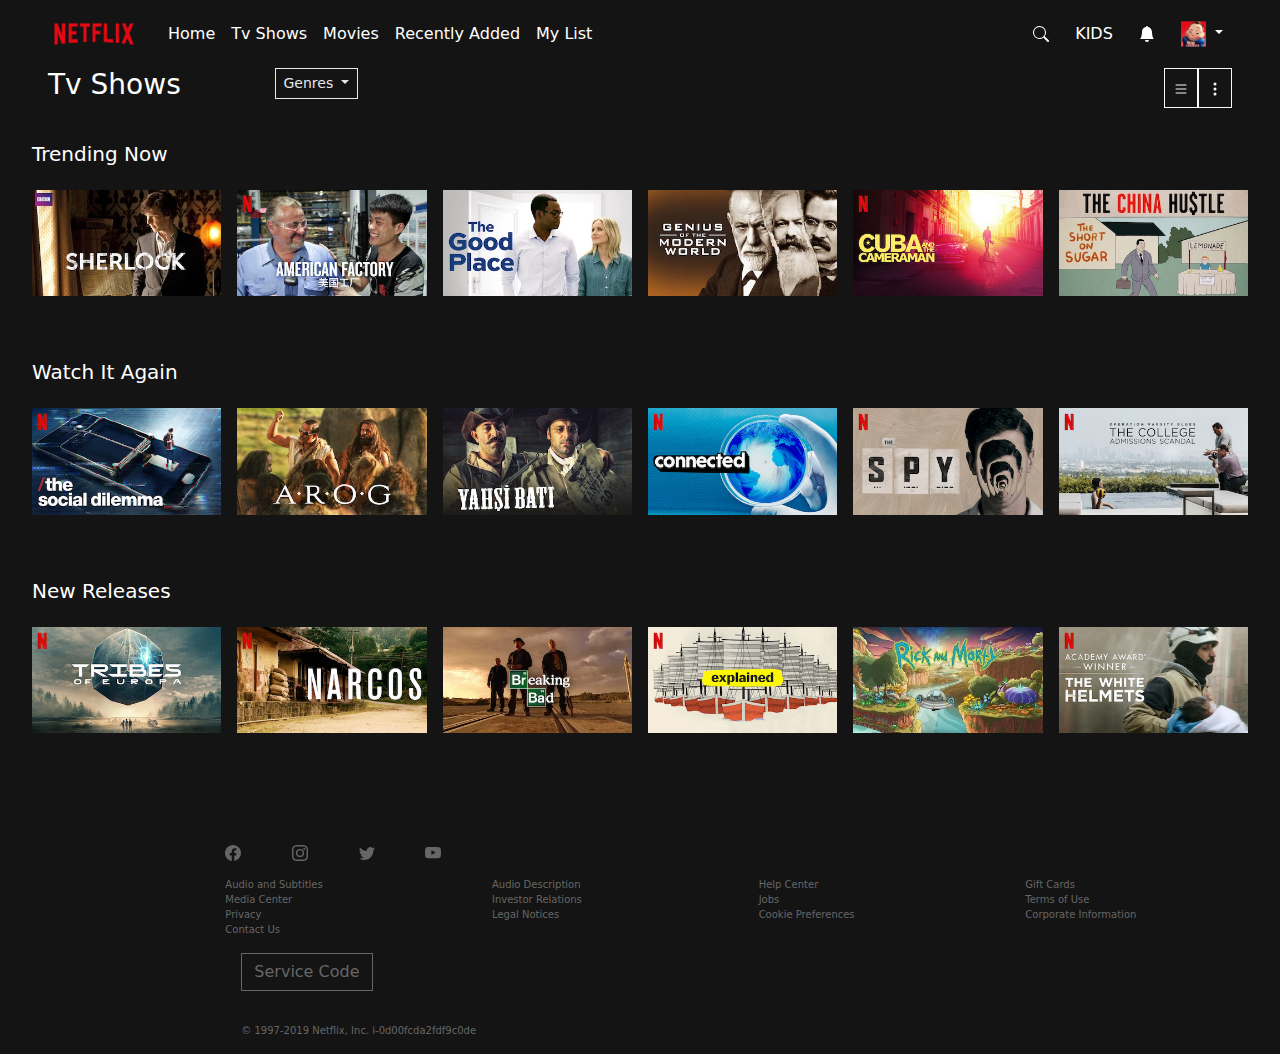
<file: index.html>
<!DOCTYPE html>
<html lang="en">
  <head>
    <meta charset="UTF-8" />
    <meta name="viewport" content="width=device-width, initial-scale=1.0" />
    <title>My Netflix Page!</title>
    <link rel="stylesheet" href="./style/custom-bootstrap.css" />
    <link rel="stylesheet" href="./style/mystyle.css" />
  </head>
  <body>
    <header>
      <nav class="navbar navbar-expand-lg bg-primary px-2">
        <div class="container-fluid">
          <a class="navbar-brand" href="#"
            ><img
              class="logo"
              src="./assets/Netflix-assets/assets/netflix_logo.png"
              alt="logo netflix"
          /></a>
          <button
            class="navbar-toggler"
            type="button"
            data-bs-toggle="collapse"
            data-bs-target="#navbarSupportedContent"
            aria-controls="navbarSupportedContent"
            aria-expanded="false"
            aria-label="Toggle navigation"
          >
            <span class="navbar-toggler-icon"></span>
          </button>
          <div class="collapse navbar-collapse" id="navbarSupportedContent">
            <ul class="navbar-nav me-auto mb-2 mb-lg-0">
              <li class="nav-item">
                <a
                  class="nav-link active text-white"
                  aria-current="page"
                  href="#"
                  >Home</a
                >
              </li>
              <li class="nav-item">
                <a class="nav-link text-white active" href="#">Tv Shows</a>
              </li>
              <li class="nav-item">
                <a class="nav-link text-white active" href="#">Movies</a>
              </li>
              <li class="nav-item">
                <a class="nav-link text-white">Recently Added</a>
              </li>
              <li class="nav-item">
                <a class="nav-link text-white active" href="#">My List</a>
              </li>
            </ul>
            <form class="d-flex" role="search">
              <button type="button" class="btn">
                <svg
                  class="text-white"
                  xmlns="http://www.w3.org/2000/svg"
                  width="16"
                  height="16"
                  fill="currentColor"
                  class="bi bi-search"
                  viewBox="0 0 16 16"
                >
                  <path
                    d="M11.742 10.344a6.5 6.5 0 1 0-1.397 1.398h-.001q.044.06.098.115l3.85 3.85a1 1 0 0 0 1.415-1.414l-3.85-3.85a1 1 0 0 0-.115-.1zM12 6.5a5.5 5.5 0 1 1-11 0 5.5 5.5 0 0 1 11 0"
                  />
                </svg>
              </button>
              <button type="button" class="btn text-white">KIDS</button>
              <button type="button" class="btn text-white">
                <svg
                  xmlns="http://www.w3.org/2000/svg"
                  width="16"
                  height="16"
                  fill="currentColor"
                  class="bi bi-bell-fill"
                  viewBox="0 0 16 16"
                >
                  <path
                    d="M8 16a2 2 0 0 0 2-2H6a2 2 0 0 0 2 2m.995-14.901a1 1 0 1 0-1.99 0A5 5 0 0 0 3 6c0 1.098-.5 6-2 7h14c-1.5-1-2-5.902-2-7 0-2.42-1.72-4.44-4.005-4.901"
                  />
                </svg>
              </button>
              <div class="dropdown">
                <button
                  class="btn btn-primary dropdown-toggle"
                  type="button"
                  data-bs-toggle="dropdown"
                  aria-expanded="false"
                >
                  <img
                    src="./assets/Netflix-assets/assets/avatar.png"
                    alt="avatar"
                    class="avatar"
                  />
                </button>
                <ul class="dropdown-menu">
                  <li><a class="dropdown-item" href="#">Action</a></li>
                  <li><a class="dropdown-item" href="#">Another action</a></li>
                  <li>
                    <a class="dropdown-item" href="#">Something else here</a>
                  </li>
                </ul>
              </div>
            </form>
          </div>
        </div>
      </nav>
      <div class="container-fluid bg-primary px-3">
        <div class="row">
          <div class="col-3">
            <div class="row">
              <div class="col-9 d-flex justify-content-start">
                <h3 class="text-white">Tv Shows</h3>
              </div>
              <div class="col-3">
                <div class="dropdown">
                  <button
                    class="btn btn-sm btn-outline-secondary dropdown-toggle"
                    type="button"
                    data-bs-toggle="dropdown"
                    aria-expanded="false"
                  >
                    Genres
                  </button>
                  <ul class="dropdown-menu">
                    <li><a class="dropdown-item" href="#">Action</a></li>
                    <li>
                      <a class="dropdown-item" href="#">Another action</a>
                    </li>
                    <li>
                      <a class="dropdown-item" href="#">Something else here</a>
                    </li>
                  </ul>
                </div>
              </div>
            </div>
          </div>
          <div class="col-9 d-flex justify-content-end">
            <button type="button" class="rimp btn btn-sm btn-outline-light">
              <svg
                xmlns="http://www.w3.org/2000/svg"
                width="16"
                height="16"
                fill="currentColor"
                class="bi bi-list"
                viewBox="0 0 16 16"
              >
                <path
                  fill-rule="evenodd"
                  d="M2.5 12a.5.5 0 0 1 .5-.5h10a.5.5 0 0 1 0 1H3a.5.5 0 0 1-.5-.5m0-4a.5.5 0 0 1 .5-.5h10a.5.5 0 0 1 0 1H3a.5.5 0 0 1-.5-.5m0-4a.5.5 0 0 1 .5-.5h10a.5.5 0 0 1 0 1H3a.5.5 0 0 1-.5-.5"
                />
              </svg>
            </button>
            <button type="button" class="rimp btn btn-sm btn-outline-light">
              <svg
                xmlns="http://www.w3.org/2000/svg"
                width="16"
                height="16"
                fill="currentColor"
                class="bi bi-three-dots-vertical"
                viewBox="0 0 16 16"
              >
                <path
                  d="M9.5 13a1.5 1.5 0 1 1-3 0 1.5 1.5 0 0 1 3 0m0-5a1.5 1.5 0 1 1-3 0 1.5 1.5 0 0 1 3 0m0-5a1.5 1.5 0 1 1-3 0 1.5 1.5 0 0 1 3 0"
                />
              </svg>
            </button>
          </div>
        </div>
      </div>
    </header>
    <main>
      <section>
        <div class="container-fluid bg-primary p-2">
          <div class="row row g-1">
            <h5 class="text-white">Trending Now</h5>
            <div class="col-12 col-md-4 col-lg-2">
              <img
                class="img-fluid"
                src="./assets/Netflix-assets/assets/media/media0.webp"
                alt="film1"
              />
            </div>
            <div class="col-12 col-md-4 col-lg-2">
              <img
                class="img-fluid"
                src="./assets/Netflix-assets/assets/media/media1.jpg"
                alt="film2"
              />
            </div>
            <div class="col-12 col-md-4 col-lg-2">
              <img
                class="img-fluid"
                src="./assets/Netflix-assets/assets/media/media2.webp"
                alt="film3"
              />
            </div>
            <div class="col-12 col-md-4 col-lg-2">
              <img
                class="img-fluid"
                src="./assets/Netflix-assets/assets/media/media3.webp"
                alt="film4"
              />
            </div>
            <div class="col-12 col-md-4 col-lg-2">
              <img
                class="img-fluid"
                src="./assets/Netflix-assets/assets/media/media4.jpg"
                alt="film5"
              />
            </div>
            <div class="col-12 col-md-4 col-lg-2">
              <img
                class="img-fluid"
                src="./assets/Netflix-assets/assets/media/media5.webp"
                alt="film6"
              />
            </div>
          </div>
        </div>
      </section>
      <section>
        <div class="container-fluid bg-primary p-2">
          <div class="row g-1">
            <h5 class="text-white">Watch It Again</h5>
            <div class="col-12 col-md-4 col-lg-2">
              <img
                class="img-fluid"
                src="./assets/Netflix-assets/assets/media/media6.jpg"
                alt="film7"
              />
            </div>
            <div class="col-12 col-md-4 col-lg-2">
              <img
                class="img-fluid"
                src="./assets/Netflix-assets/assets/media/media7.webp"
                alt="film8"
              />
            </div>
            <div class="col-12 col-md-4 col-lg-2">
              <img
                class="img-fluid"
                src="./assets/Netflix-assets/assets/media/media8.webp"
                alt="film9"
              />
            </div>
            <div class="col-12 col-md-4 col-lg-2">
              <img
                class="img-fluid"
                src="./assets/Netflix-assets/assets/media/media9.jpg"
                alt="film10"
              />
            </div>
            <div class="col-12 col-md-4 col-lg-2">
              <img
                class="img-fluid"
                src="./assets/Netflix-assets/assets/media/media10.jpg"
                alt="film11"
              />
            </div>
            <div class="col-12 col-md-4 col-lg-2">
              <img
                class="img-fluid"
                src="./assets/Netflix-assets/assets/media/media11.jpg"
                alt="film12"
              />
            </div>
          </div>
        </div>
      </section>
      <section>
        <div class="container-fluid bg-primary p-2">
          <div class="row g-1">
            <h5 class="text-white">New Releases</h5>
            <div class="col-12 col-md-4 col-lg-2">
              <img
                class="img-fluid"
                src="./assets/Netflix-assets/assets/media/media12.jpg"
                alt="film13"
              />
            </div>
            <div class="col-12 col-md-4 col-lg-2">
              <img
                class="img-fluid"
                src="./assets/Netflix-assets/assets/media/media13.jpg"
                alt="film14"
              />
            </div>
            <div class="col-12 col-md-4 col-lg-2">
              <img
                class="img-fluid"
                src="./assets/Netflix-assets/assets/media/media14.webp"
                alt="film15"
              />
            </div>
            <div class="col-12 col-md-4 col-lg-2">
              <img
                class="img-fluid"
                src="./assets/Netflix-assets/assets/media/media15.jpg"
                alt="film16"
              />
            </div>
            <div class="col-12 col-md-4 col-lg-2">
              <img
                class="img-fluid"
                src="./assets/Netflix-assets/assets/media/media16.webp"
                alt="film17"
              />
            </div>
            <div class="col-12 col-md-4 col-lg-2">
              <img
                class="img-fluid"
                src="./assets/Netflix-assets/assets/media/media17.jpg"
                alt="film18"
              />
            </div>
          </div>
        </div>
      </section>
    </main>
    <footer class="bg-primary footer1">
      <div class="container-fluid">
        <div class="row">
          <div class="col offset-2">
            <div class="row">
              <div class="col-12 col-md-3 pt-md-5">
                <div class="row">
                  <div class="col">
                    <svg
                      class="text-grey"
                      xmlns="http://www.w3.org/2000/svg"
                      width="16"
                      height="16"
                      fill="currentColor"
                      class="bi bi-facebook"
                      viewBox="0 0 16 16"
                    >
                      <path
                        d="M16 8.049c0-4.446-3.582-8.05-8-8.05C3.58 0-.002 3.603-.002 8.05c0 4.017 2.926 7.347 6.75 7.951v-5.625h-2.03V8.05H6.75V6.275c0-2.017 1.195-3.131 3.022-3.131.876 0 1.791.157 1.791.157v1.98h-1.009c-.993 0-1.303.621-1.303 1.258v1.51h2.218l-.354 2.326H9.25V16c3.824-.604 6.75-3.934 6.75-7.951"
                      />
                    </svg>
                  </div>
                  <div class="col">
                    <svg
                      class="text-grey"
                      xmlns="http://www.w3.org/2000/svg"
                      width="16"
                      height="16"
                      fill="currentColor"
                      class="bi bi-instagram"
                      viewBox="0 0 16 16"
                    >
                      <path
                        d="M8 0C5.829 0 5.556.01 4.703.048 3.85.088 3.269.222 2.76.42a3.9 3.9 0 0 0-1.417.923A3.9 3.9 0 0 0 .42 2.76C.222 3.268.087 3.85.048 4.7.01 5.555 0 5.827 0 8.001c0 2.172.01 2.444.048 3.297.04.852.174 1.433.372 1.942.205.526.478.972.923 1.417.444.445.89.719 1.416.923.51.198 1.09.333 1.942.372C5.555 15.99 5.827 16 8 16s2.444-.01 3.298-.048c.851-.04 1.434-.174 1.943-.372a3.9 3.9 0 0 0 1.416-.923c.445-.445.718-.891.923-1.417.197-.509.332-1.09.372-1.942C15.99 10.445 16 10.173 16 8s-.01-2.445-.048-3.299c-.04-.851-.175-1.433-.372-1.941a3.9 3.9 0 0 0-.923-1.417A3.9 3.9 0 0 0 13.24.42c-.51-.198-1.092-.333-1.943-.372C10.443.01 10.172 0 7.998 0zm-.717 1.442h.718c2.136 0 2.389.007 3.232.046.78.035 1.204.166 1.486.275.373.145.64.319.92.599s.453.546.598.92c.11.281.24.705.275 1.485.039.843.047 1.096.047 3.231s-.008 2.389-.047 3.232c-.035.78-.166 1.203-.275 1.485a2.5 2.5 0 0 1-.599.919c-.28.28-.546.453-.92.598-.28.11-.704.24-1.485.276-.843.038-1.096.047-3.232.047s-2.39-.009-3.233-.047c-.78-.036-1.203-.166-1.485-.276a2.5 2.5 0 0 1-.92-.598 2.5 2.5 0 0 1-.6-.92c-.109-.281-.24-.705-.275-1.485-.038-.843-.046-1.096-.046-3.233s.008-2.388.046-3.231c.036-.78.166-1.204.276-1.486.145-.373.319-.64.599-.92s.546-.453.92-.598c.282-.11.705-.24 1.485-.276.738-.034 1.024-.044 2.515-.045zm4.988 1.328a.96.96 0 1 0 0 1.92.96.96 0 0 0 0-1.92m-4.27 1.122a4.109 4.109 0 1 0 0 8.217 4.109 4.109 0 0 0 0-8.217m0 1.441a2.667 2.667 0 1 1 0 5.334 2.667 2.667 0 0 1 0-5.334"
                      />
                    </svg>
                  </div>
                  <div class="col">
                    <svg
                      class="text-grey"
                      xmlns="http://www.w3.org/2000/svg"
                      width="16"
                      height="16"
                      fill="currentColor"
                      class="bi bi-twitter"
                      viewBox="0 0 16 16"
                    >
                      <path
                        d="M5.026 15c6.038 0 9.341-5.003 9.341-9.334q.002-.211-.006-.422A6.7 6.7 0 0 0 16 3.542a6.7 6.7 0 0 1-1.889.518 3.3 3.3 0 0 0 1.447-1.817 6.5 6.5 0 0 1-2.087.793A3.286 3.286 0 0 0 7.875 6.03a9.32 9.32 0 0 1-6.767-3.429 3.29 3.29 0 0 0 1.018 4.382A3.3 3.3 0 0 1 .64 6.575v.045a3.29 3.29 0 0 0 2.632 3.218 3.2 3.2 0 0 1-.865.115 3 3 0 0 1-.614-.057 3.28 3.28 0 0 0 3.067 2.277A6.6 6.6 0 0 1 .78 13.58a6 6 0 0 1-.78-.045A9.34 9.34 0 0 0 5.026 15"
                      />
                    </svg>
                  </div>
                  <div class="col">
                    <svg
                      class="text-grey"
                      xmlns="http://www.w3.org/2000/svg"
                      width="16"
                      height="16"
                      fill="currentColor"
                      class="bi bi-youtube"
                      viewBox="0 0 16 16"
                    >
                      <path
                        d="M8.051 1.999h.089c.822.003 4.987.033 6.11.335a2.01 2.01 0 0 1 1.415 1.42c.101.38.172.883.22 1.402l.01.104.022.26.008.104c.065.914.073 1.77.074 1.957v.075c-.001.194-.01 1.108-.082 2.06l-.008.105-.009.104c-.05.572-.124 1.14-.235 1.558a2.01 2.01 0 0 1-1.415 1.42c-1.16.312-5.569.334-6.18.335h-.142c-.309 0-1.587-.006-2.927-.052l-.17-.006-.087-.004-.171-.007-.171-.007c-1.11-.049-2.167-.128-2.654-.26a2.01 2.01 0 0 1-1.415-1.419c-.111-.417-.185-.986-.235-1.558L.09 9.82l-.008-.104A31 31 0 0 1 0 7.68v-.123c.002-.215.01-.958.064-1.778l.007-.103.003-.052.008-.104.022-.26.01-.104c.048-.519.119-1.023.22-1.402a2.01 2.01 0 0 1 1.415-1.42c.487-.13 1.544-.21 2.654-.26l.17-.007.172-.006.086-.003.171-.007A100 100 0 0 1 7.858 2zM6.4 5.209v4.818l4.157-2.408z"
                      />
                    </svg>
                  </div>
                </div>
              </div>
              <div class="col-12">
                <div class="row pt-1">
                  <div class="col-12 col-md-3 text-grey pt-1 pt-md-0">
                    <div>Audio and Subtitles</div>
                    <div>Media Center</div>
                    <div>Privacy</div>
                    <div>Contact Us</div>
                  </div>
                  <div class="col-12 col-md-3 text-grey pt-1 pt-md-0">
                    <div>Audio Description</div>
                    <div>Investor Relations</div>
                    <div>Legal Notices</div>
                  </div>
                  <div class="col-12 col-md-3 text-grey pt-1 pt-md-0">
                    <div>Help Center</div>
                    <div>Jobs</div>
                    <div>Cookie Preferences</div>
                  </div>
                  <div class="col-12 col-md-3 text-grey pt-1 pt-md-0">
                    <div>Gift Cards</div>
                    <div>Terms of Use</div>
                    <div>Corporate Information</div>
                  </div>
                </div>
                <div class="col p-1">
                  <button type="button" class="btn btn-outline-grey">
                    Service Code
                  </button>
                </div>
                <div class="col text-grey p-1">
                  © 1997-2019 Netflix, Inc. i-0d00fcda2fdf9c0de
                </div>
              </div>
            </div>
          </div>
        </div>
      </div>
    </footer>
    <script
      src="https://cdn.jsdelivr.net/npm/bootstrap@5.3.2/dist/js/bootstrap.bundle.min.js"
      integrity="sha384-C6RzsynM9kWDrMNeT87bh95OGNyZPhcTNXj1NW7RuBCsyN/o0jlpcV8Qyq46cDfL"
      crossorigin="anonymous"
    ></script>
  </body>
</html>
</file>
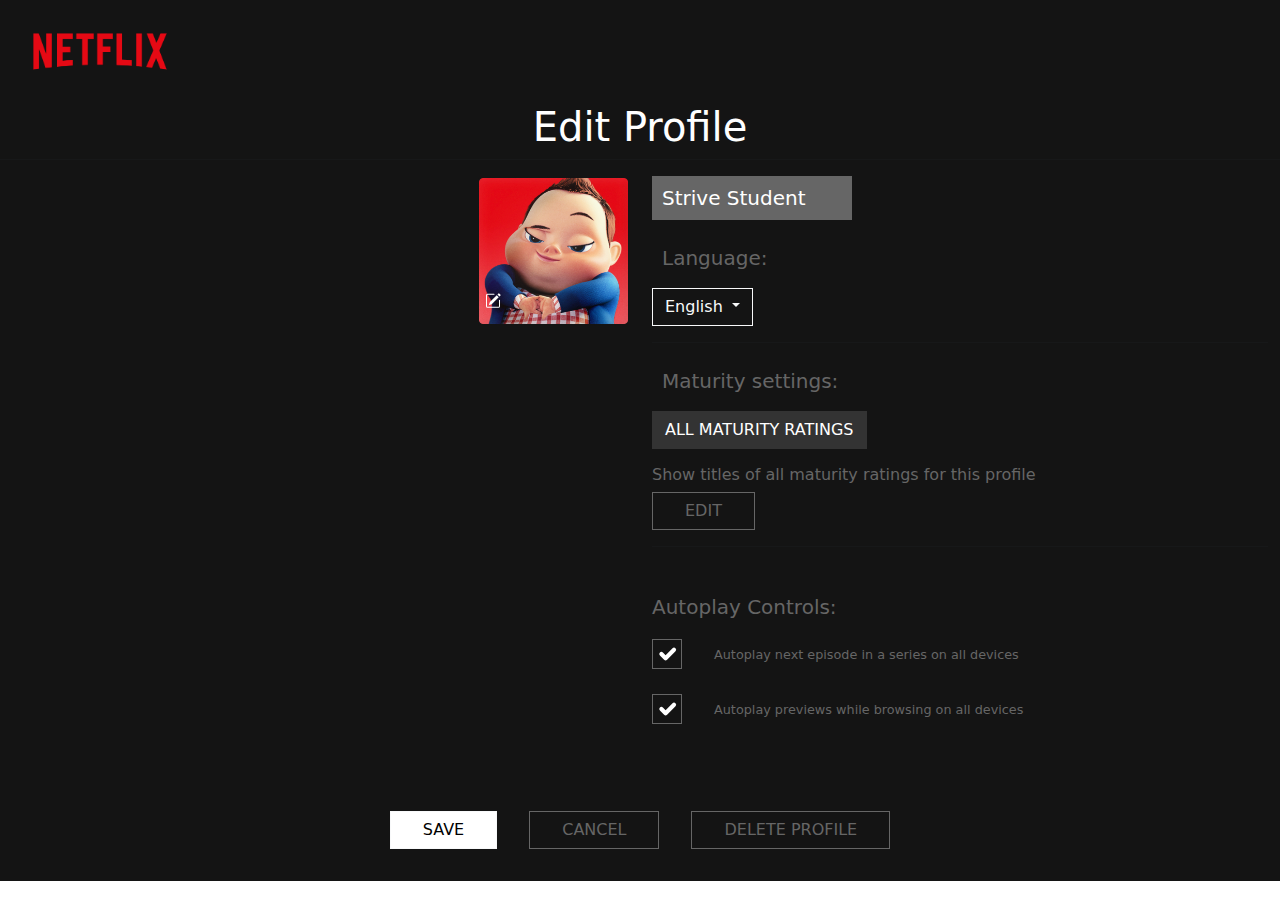
<file: editeprofilepag.html>
<!DOCTYPE html>
<html lang="en">
  <head>
    <meta charset="UTF-8" />
    <meta name="viewport" content="width=device-width, initial-scale=1.0" />
    <title>Edit profile</title>
    <link rel="stylesheet" href="./style/custom-bootstrap.css" />
    <link rel="stylesheet" href="./style/mystyle.css" />
  </head>
  <body>
    <header class="bg-primary">
      <img
        class="logo2 p-1"
        src="./assets/Netflix-assets/assets/netflix_logo.png"
        alt="logo netflix"
      />
    </header>
    <main>
      <div class="container-fluid bg-primary">
        <div class="row">
          <h2 class="myh2 text-white text-center">Edit Profile</h2>
          <hr />
          <div class="col-12 col-md-6 d-md-flex justify-content-end">
            <div class="container-relative">
              <img
                class="avatar2"
                src="./assets/Netflix-assets/assets/avatar.png"
              />
              <i class="overlay-icon text-white"
                ><svg
                  xmlns="http://www.w3.org/2000/svg"
                  width="16"
                  height="16"
                  fill="currentColor"
                  class="bi bi-pencil-square"
                  viewBox="0 0 16 16"
                >
                  <path
                    d="M15.502 1.94a.5.5 0 0 1 0 .706L14.459 3.69l-2-2L13.502.646a.5.5 0 0 1 .707 0l1.293 1.293zm-1.75 2.456-2-2L4.939 9.21a.5.5 0 0 0-.121.196l-.805 2.414a.25.25 0 0 0 .316.316l2.414-.805a.5.5 0 0 0 .196-.12l6.813-6.814z"
                  />
                  <path
                    fill-rule="evenodd"
                    d="M1 13.5A1.5 1.5 0 0 0 2.5 15h11a1.5 1.5 0 0 0 1.5-1.5v-6a.5.5 0 0 0-1 0v6a.5.5 0 0 1-.5.5h-11a.5.5 0 0 1-.5-.5v-11a.5.5 0 0 1 .5-.5H9a.5.5 0 0 0 0-1H2.5A1.5 1.5 0 0 0 1 2.5z"
                  /></svg
              ></i>
            </div>
          </div>
          <div class="col-12 col-md-6">
            <form>
              <h5 class="myh5 text-white bg-grey mb-1">Strive Student</h5>
              <h5 class="myh5 text-grey">Language:</h5>
              <div class="dropdown">
                <button
                  class="btn btn-outline-light dropdown-toggle"
                  type="button"
                  data-bs-toggle="dropdown"
                  aria-expanded="false"
                >
                  English
                </button>
                <ul class="dropdown-menu">
                  <li><a class="dropdown-item" href="#">Action</a></li>
                  <li><a class="dropdown-item" href="#">Another action</a></li>
                  <li>
                    <a class="dropdown-item" href="#">Something else here</a>
                  </li>
                </ul>
              </div>

              <hr />
              <h5 class="myh5 text-grey">Maturity settings:</h5>
              <button type="button" class="btn btn-darkgrey">
                ALL MATURITY RATINGS
              </button>
              <h6 class="text-grey pt-1">
                Show titles of all maturity ratings for this profile
              </h6>
              <button type="button" class="btn btn-outline-grey px-2">
                EDIT
              </button>
              <hr />
              <div class="mt-3 pb-3">
                <h5 class="my-2 mb-1 text-grey">Autoplay Controls:</h5>
                <div class="form-check mb-1">
                  <input
                    class="form-check-input me-2 border-grey bg-transparent rounded-0"
                    type="checkbox"
                    name="next"
                    id="next-episode"
                    checked
                  />
                  <label class="form-check-label text-grey" for="next-episode"
                    >Autoplay next episode in a series on all devices</label
                  >
                </div>
                <div class="form-check align-items-center">
                  <input
                    class="form-check-input me-2 border-grey bg-transparent rounded-0"
                    type="checkbox"
                    name="previews"
                    id="previews"
                    checked
                  />
                  <label class="form-check-label text-grey" for="previews"
                    >Autoplay previews while browsing on all devices</label
                  >
                </div>
              </div>
            </form>
          </div>
        </div>
      </div>
      <footer class="bg-primary d-flex justify-content-center p-1">
        <button
          type="button"
          class="btn btn-outline-light bg-white m-1 px-2 text-black"
        >
          SAVE
        </button>
        <button type="button" class="btn btn-outline-grey m-1 px-2">
          CANCEL
        </button>
        <button type="button" class="btn btn-outline-grey m-1 px-2">
          DELETE PROFILE
        </button>
      </footer>
    </main>
  </body>
</html>
</file>
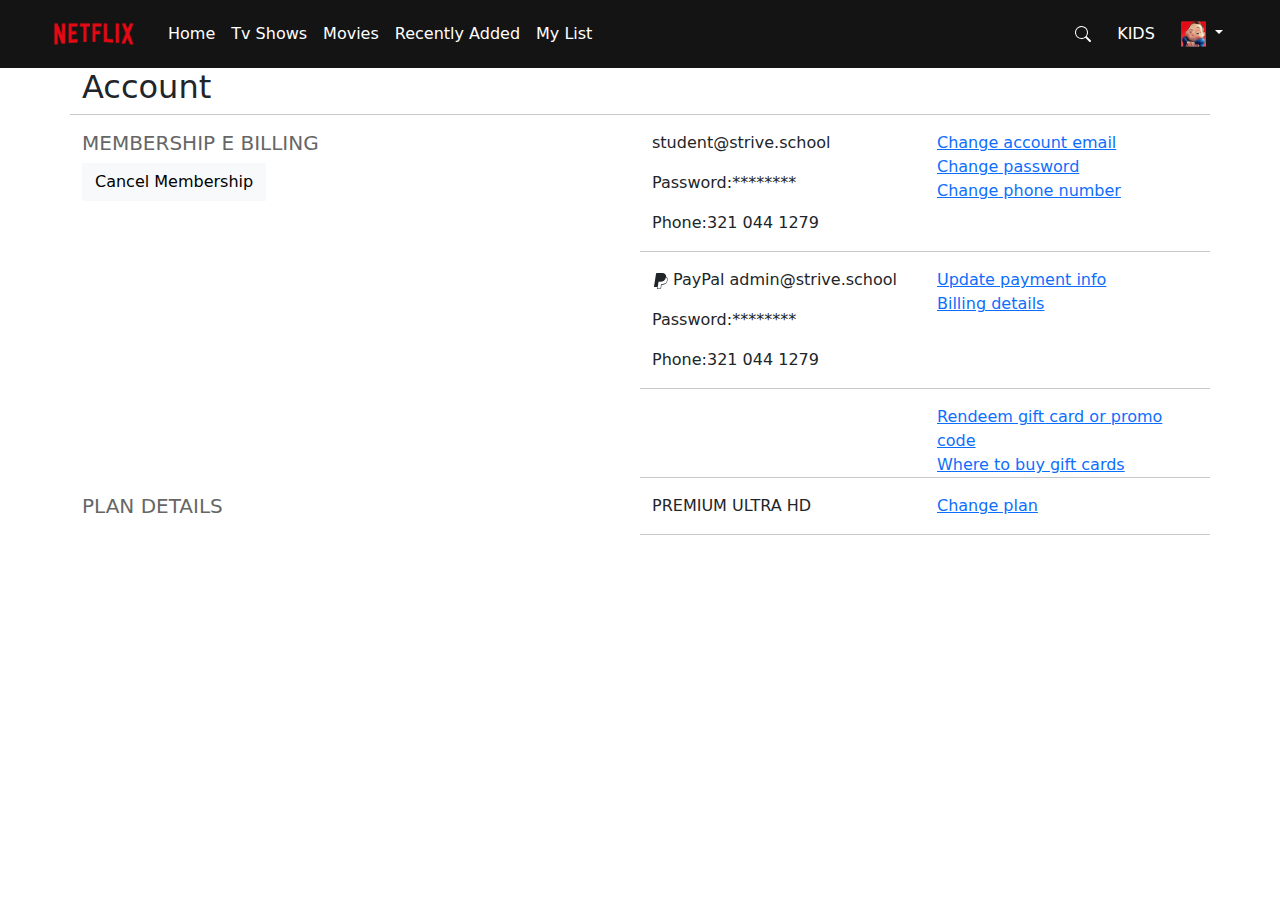
<file: settingsaccount.html>
<!DOCTYPE html>
<html lang="en">
  <head>
    <meta charset="UTF-8" />
    <meta name="viewport" content="width=device-width, initial-scale=1.0" />
    <title>settings account</title>
    <link rel="stylesheet" href="./style/custom-bootstrap.css" />
    <link rel="stylesheet" href="./style/mystyle.css" />
  </head>
  <header>
    <nav class="navbar navbar-expand-lg bg-primary px-2">
      <div class="container-fluid">
        <a class="navbar-brand" href="#"
          ><img
            class="logo"
            src="./assets/Netflix-assets/assets/netflix_logo.png"
            alt="logo netflix"
        /></a>
        <button
          class="navbar-toggler"
          type="button"
          data-bs-toggle="collapse"
          data-bs-target="#navbarSupportedContent"
          aria-controls="navbarSupportedContent"
          aria-expanded="false"
          aria-label="Toggle navigation"
        >
          <span class="navbar-toggler-icon"></span>
        </button>
        <div class="collapse navbar-collapse" id="navbarSupportedContent">
          <ul class="navbar-nav me-auto mb-2 mb-lg-0">
            <li class="nav-item">
              <a class="nav-link active text-white" aria-current="page" href="#"
                >Home</a
              >
            </li>
            <li class="nav-item">
              <a class="nav-link text-white active" href="#">Tv Shows</a>
            </li>
            <li class="nav-item">
              <a class="nav-link text-white active" href="#">Movies</a>
            </li>
            <li class="nav-item">
              <a class="nav-link text-white">Recently Added</a>
            </li>
            <li class="nav-item">
              <a class="nav-link text-white active" href="#">My List</a>
            </li>
          </ul>
          <form class="d-flex" role="search">
            <button type="button" class="btn">
              <svg
                class="text-white"
                xmlns="http://www.w3.org/2000/svg"
                width="16"
                height="16"
                fill="currentColor"
                class="bi bi-search"
                viewBox="0 0 16 16"
              >
                <path
                  d="M11.742 10.344a6.5 6.5 0 1 0-1.397 1.398h-.001q.044.06.098.115l3.85 3.85a1 1 0 0 0 1.415-1.414l-3.85-3.85a1 1 0 0 0-.115-.1zM12 6.5a5.5 5.5 0 1 1-11 0 5.5 5.5 0 0 1 11 0"
                />
              </svg>
            </button>
            <button type="button" class="btn text-white">KIDS</button>
            <div class="dropdown">
              <button
                class="btn btn-primary dropdown-toggle"
                type="button"
                data-bs-toggle="dropdown"
                aria-expanded="false"
              >
                <img
                  src="./assets/Netflix-assets/assets/avatar.png"
                  alt="avatar"
                  class="avatar"
                />
              </button>
              <ul class="dropdown-menu">
                <li><a class="dropdown-item" href="#">Action</a></li>
                <li><a class="dropdown-item" href="#">Another action</a></li>
                <li>
                  <a class="dropdown-item" href="#">Something else here</a>
                </li>
              </ul>
            </div>
          </form>
        </div>
      </div>
    </nav>
  </header>
  <body>
    <main>
      <div class="container">
        <div class="row">
          <h2>Account</h2>
          <hr />
          <div class="col-12 col-md-6">
            <h5 class="text-grey">MEMBERSHIP E BILLING</h5>
            <button type="button" class="btn btn-light">
              Cancel Membership
            </button>
          </div>
          <div class="col-12 col-md-6">
            <div class="row justify-content-space-between">
              <div class="col-12 col-md-6">
                <p>student@strive.school</p>
                <p>Password:********</p>
                <p>Phone:321 044 1279</p>
              </div>
              <div class="col-12 col-md-6">
                <a href="#">Change account email</a> <br />
                <a href="#">Change password</a><br />
                <a href="#">Change phone number</a><br />
              </div>
              <hr />
            </div>
            <div class="row justify-content-space-between">
              <div class="col-12 col-md-6">
                <p>
                  <svg
                    xmlns="http://www.w3.org/2000/svg"
                    width="16"
                    height="16"
                    fill="currentColor"
                    class="bi bi-paypal"
                    viewBox="0 0 16 16"
                  >
                    <path
                      d="M14.06 3.713c.12-1.071-.093-1.832-.702-2.526C12.628.356 11.312 0 9.626 0H4.734a.7.7 0 0 0-.691.59L2.005 13.509a.42.42 0 0 0 .415.486h2.756l-.202 1.28a.628.628 0 0 0 .62.726H8.14c.429 0 .793-.31.862-.731l.025-.13.48-3.043.03-.164.001-.007a.35.35 0 0 1 .348-.297h.38c1.266 0 2.425-.256 3.345-.91q.57-.403.993-1.005a4.94 4.94 0 0 0 .88-2.195c.242-1.246.13-2.356-.57-3.154a2.7 2.7 0 0 0-.76-.59l-.094-.061ZM6.543 8.82a.7.7 0 0 1 .321-.079H8.3c2.82 0 5.027-1.144 5.672-4.456l.003-.016q.326.186.548.438c.546.623.679 1.535.45 2.71-.272 1.397-.866 2.307-1.663 2.874-.802.57-1.842.815-3.043.815h-.38a.87.87 0 0 0-.863.734l-.03.164-.48 3.043-.024.13-.001.004a.35.35 0 0 1-.348.296H5.595a.106.106 0 0 1-.105-.123l.208-1.32z"
                    />
                  </svg>
                  PayPal admin@strive.school
                </p>
                <p>Password:********</p>
                <p>Phone:321 044 1279</p>
              </div>
              <div class="col-12 col-md-6">
                <a href="#">Update payment info</a> <br />
                <a href="#">Billing details</a><br />
              </div>
              <hr />
            </div>
            <div class="row justify-content-space-between">
              <div class="col-12 col-md-6"></div>
              <div class="col-12 col-md-6">
                <a href="#">Rendeem gift card or promo code</a> <br />
                <a href="#">Where to buy gift cards</a><br />
              </div>
              <hr />
            </div>
          </div>
          <div class="col-12 col-md-6">
            <h5 class="text-grey">PLAN DETAILS</h5>
          </div>
          <div class="col-12 col-md-6">
            <div class="row justify-content-space-between">
              <div class="col-12 col-md-6">
                <p>PREMIUM ULTRA HD</p>
              </div>
              <div class="col-12 col-md-6">
                <a href="#">Change plan</a><br />
              </div>
              <hr />
            </div>
          </div>
        </div>
      </div>
    </main>
  </body>
</html>
</file>
<file: style/mystyle.css>
.logo {
  width: 100px;
}

.avatar {
  width: 25px;
}

.btn {
  border-radius: 0;
}

.rimp {
  height: 40px;
}

@media screen and (max-width: 651px) {
  .rimp {
    border: none;
  }
}
.logo2 {
  width: 200px;
}

form h5 {
  width: 200px;
}

.avatar2 {
  width: 150px;
  height: 150px;
}

.myh2 {
  font-size: 40px;
  font-weight: normal;
}

.myh5 {
  font-weight: normal;
  padding: 10px;
}

.footer1 {
  font-size: 10px;
}

.form-check:hover {
  cursor: pointer;
}
.form-check label {
  line-height: 39px;
  font-size: 0.8em;
}
.form-check label:hover {
  cursor: pointer;
}
.form-check input {
  width: 30px;
  height: 30px;
}
.form-check input:hover {
  cursor: pointer;
}

.container-relative {
  position: relative;
  width: 150px;
  height: 150px;
}

.overlay-icon {
  position: absolute;
  top: 60%;
  left: 10%;
  transform: translate(-50%, 95%);
}/*# sourceMappingURL=mystyle.css.map */
</file>
